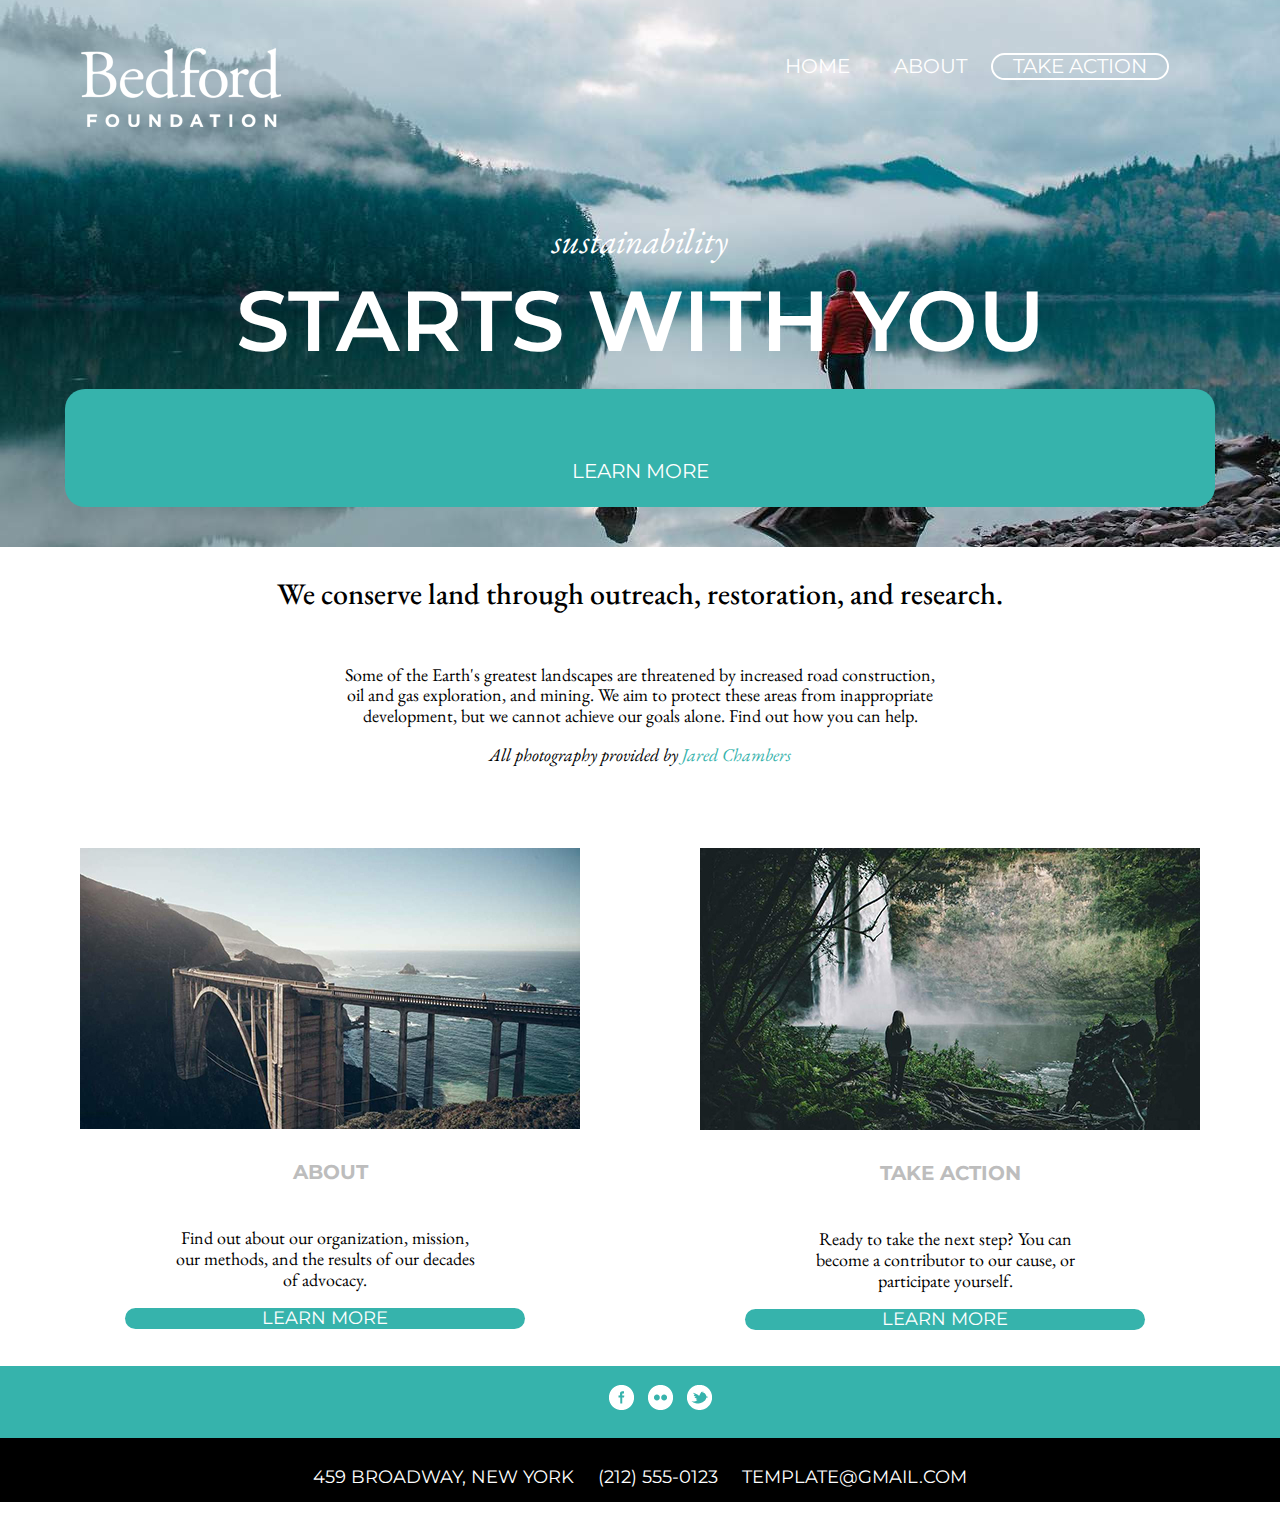
<file: index.html>
<!doctype html>
<html>
<head>
<meta charset="utf-8">
<title>Bedford Foundation &#124; Home</title>
	
	<link href="https://fonts.googleapis.com/css?family=EB+Garamond:400,400i,500,500i,600,600i,700,700i,800,800i&#124;Montserrat:100,100i,200,200i,300,300i,400,400i,500,500i,600,600i,700,700i,800,800i,900,900i&#124;Source+Sans+Pro:200,200i,300,300i,400,400i,600,600i,700,700i,900,900i&display=swap" rel="stylesheet">
	<link rel="stylesheet" type="text/css" href="css/normalize.css">
	<link rel="stylesheet" type="text/css" href="css/main.css">
	
</head>
<body>
	<header id="bg-hero">
		<div class="wrapper">
            <div class="row">
				<div>
                    <h1><img src="img/logo.png" alt="Bedford Foundation"></h1>
				</div>				
                <nav>
                    <ul>
                        <li><a href="#">Home</a></li>
                        <li><a href="about.html">About</a></li> 
                        <li id="btn-nav"><a href="take-action.html">Take Action</a></li>
                    </ul>
                </nav>					
            </div>
            <p><span>sustainability</span><br>Starts with you</p>
            <p class="btn"><a href="about.html">Learn More</a></p>
		</div>	
	</header>	
    <div class="wrapper">
        <p id="page-intro">We conserve land through outreach, restoration, and research.</p>
        <div id="jared">                
            <p>Some of the Earth's greatest landscapes are threatened by increased road construction, oil and gas exploration, and mining. We aim to protect these areas from inappropriate development, but we cannot achieve our goals alone. Find out how you can help.</p>
            <p>All photography provided by <a href="http://jaredchambers.com/" target="_blank"> Jared Chambers</a></p>
        </div>	
        <div class="row">
            <section class="col-1-2">
                <img src="img/about.jpeg" alt="">
                <header><h2>About</h2></header>
                <p>Find out about our organization, mission, our methods, and the results of our decades of advocacy.</p>
                <p class="btn"><a href="about.html">Learn more</a></p>
            </section>
            <section class="col-1-2">
                <img src="img/take-action.jpg" alt="">
                <header><h2>Take Action</h2></header>
                <p>Ready to take the next step? You can become a contributor to our cause, or participate yourself.</p>
                <p class="btn"><a href="take-action.html">Learn more</a></p>
            </section>	
        </div>
    </div>
	<footer id="bg-green">        	
        <div class="wrapper">
            <ul>
                <li><a href="http://www.facebook.com" target="_blank" id="facebook"><span>Facebook</span></a></li>
                <li><a href="http://www.flickr.com" target="_blank" id="flickr"><span>Flickr</span></a></li>
                <li><a href="http://www.twitter.com" target="_blank" id="twitter"><span>Twitter</span></a></li>
            </ul>
        </div>        	
		<div id="bg-black">
            <div class="wrapper">
				<ul>
                   <li> 
                        <a href="https://www.google.com/maps/place/459+Broadway,+New+York,+NY+10013/@40.7208592,-74.00315,17z/data=!3m1!4b1!4m5!3m4!1s0x89c2598bd3fc4031:0x48b829f544b1ce3f!8m2!3d40.7208592!4d-74.0009613" target="_blank">459 Broadway, New York</a>
                    </li>
                    <li>
                        <a href="tel:+12125550123">(212) 555-0123</a>
                    </li>
                    <li>
                        <a href="mailto:template@gmail.com">template@gmail.com</a>
                     </li>
				</ul>	
            </div>
		</div>	
	</footer>
</body>
</html>
</file>
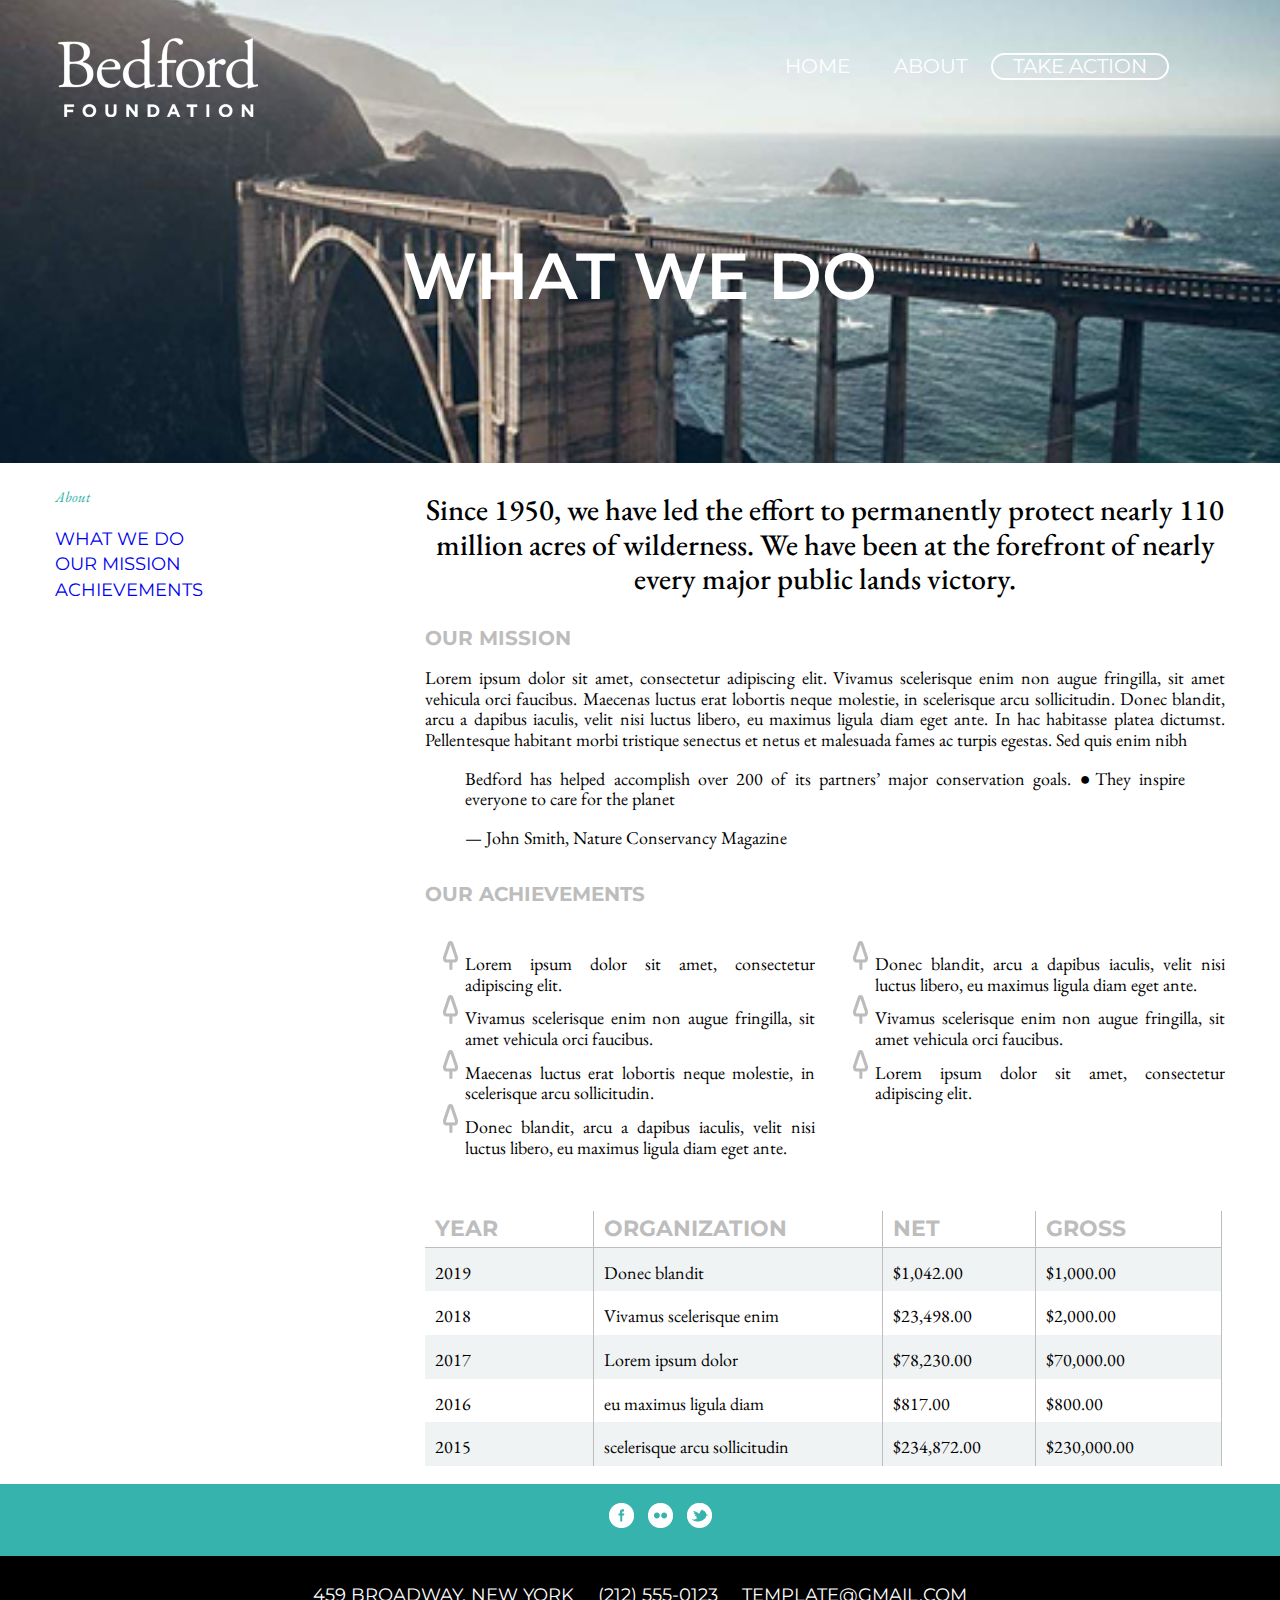
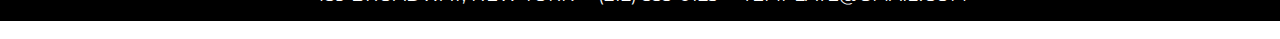
<file: about.html>
<!doctype html>
<html>
<head>
<meta charset="utf-8">
<title>Bedford Foundation &#124; About</title>
	
	<link href="https://fonts.googleapis.com/css?family=EB+Garamond:400,400i,500,500i,600,600i,700,700i,800,800i&#124;Montserrat:100,100i,200,200i,300,300i,400,400i,500,500i,600,600i,700,700i,800,800i,900,900i&#124;Source+Sans+Pro:200,200i,300,300i,400,400i,600,600i,700,700i,900,900i&display=swap" rel="stylesheet">
	<link rel="stylesheet" type="text/css" href="css/normalize.css">
	<link rel="stylesheet" type="text/css" href="css/main.css">
	
	
</head>
<body>		
    <header id="bg-about">
        <div class="wrapper">
            <div class="row">
                <div>
                    <img src="img/logo.png" alt="Bedford Foundation">
                </div>                
                <nav>
                    <ul>
                        <li><a href="index.html">Home</a></li>
                        <li><a href="#">About</a></li> 
                        <li id="btn-nav"><a href="take-action.html">Take Action</a></li>
                    </ul>
                </nav>                	
            </div>
            <h1>What we do</h1>
        </div>	
     </header>
	<div class="wrapper">
		<div class="row">
			<nav class="col-1-3"> 
                <p>About</p>
                <ul>
                  <li><a href="#">What we do</a></li>
                  <li><a href="#mission">Our Mission</a></li> 
                  <li><a href="#achievements">Achievements</a></li> <!-- Heather- be sure to link this properly -->
                </ul>
			</nav>		
            <div class="col-2-3">			
				<p id="page-intro">Since 1950, we have led the effort to permanently protect nearly 110 million acres of wilderness. We have been at the forefront of nearly every major public lands victory. </p>			
                <section id="mission">
                    <header>
                        <h2>Our Mission</h2>
                    </header>
                    <p>Lorem ipsum dolor sit amet, consectetur adipiscing elit. Vivamus scelerisque enim non augue fringilla, sit amet vehicula orci faucibus. Maecenas luctus erat lobortis neque molestie, in scelerisque arcu sollicitudin. Donec blandit, arcu a dapibus iaculis, velit nisi luctus libero, eu maximus ligula diam eget ante. In hac habitasse platea dictumst. Pellentesque habitant morbi tristique senectus et netus et malesuada fames ac turpis egestas. Sed quis enim nibh</p>
                </section>
                <blockquote>
                     <!-- put the " in using :before pseudo selector... like pink circles but with &quot; in the content '' -->
                    <p>Bedford has helped accomplish over 200 of its partners’ major conservation goals. &#9679;They inspire everyone to care for the planet</p>
                    <footer>
                        <p>&mdash; John Smith, Nature Conservancy Magazine </p>
                    </footer>	
                </blockquote>
		   <section id="achievements">
				<div class="row">
					<header>
						<h2>Our Achievements</h2>
					</header>			
                    <div class="col-2-2">
                         <ul>
                            <li>Lorem ipsum dolor sit amet, consectetur adipiscing elit.</li>
                            <li>Vivamus scelerisque enim non augue fringilla, sit amet vehicula orci faucibus.</li>
                            <li>Maecenas luctus erat lobortis neque molestie, in scelerisque arcu sollicitudin.</li>
                            <li>Donec blandit, arcu a dapibus iaculis, velit nisi luctus libero, eu maximus ligula diam eget ante.</li>
                         </ul>					
                    </div>
                    <div class="col-2-2">
                        <ul>
                            <li>Donec blandit, arcu a dapibus iaculis, velit nisi luctus libero, eu maximus ligula diam eget ante.</li>
                            <li>Vivamus scelerisque enim non augue fringilla, sit amet vehicula orci faucibus.</li>
                            <li>Lorem ipsum dolor sit amet, consectetur adipiscing elit.</li>
                        </ul>
                    </div>
				</div>	
			</section>			
            <table>
                <caption>Donations Made by Year</caption>
				<colgroup>
                    <col>
                    <col>
                    <col>
                    <col>
                </colgroup>
                <thead>
					<tr>
                        <th>Year</th>
                        <th>Organization</th>
                        <th>Net</th>
                        <th>Gross</th>
					</tr>	
                </thead>
                <tbody>
                    <tr>
                      <td>2019</td>
                      <td>Donec blandit</td>
                      <td>&#36;1,042.00</td>
                      <td>&#36;1,000.00</td>
                    </tr>
                    <tr>
                      <td>2018</td>
                      <td>Vivamus scelerisque enim</td>
                      <td>&#36;23,498.00</td>
                      <td>&#36;2,000.00</td>
                    </tr>
                    <tr>
                      <td>2017</td>
                      <td>Lorem ipsum dolor</td>
                      <td>&#36;78,230.00</td>
                      <td>&#36;70,000.00</td>
                    </tr>
                    <tr>
                      <td>2016</td>
                      <td>eu maximus ligula diam</td>
                      <td>&#36;817.00</td>
                      <td>&#36;800.00</td>
                    </tr>
                    <tr>
                      <td>2015</td>
                      <td>scelerisque arcu sollicitudin</td>
                      <td>&#36;234,872.00</td>
                      <td>&#36;230,000.00</td>
                    </tr>
                </tbody>
            </table>
        </div>
	  </div>
	</div>	
	<footer id="bg-green">        	
        <div class="wrapper">
            <ul>
                <li><a href="http://www.facebook.com" target="_blank" id="facebook"><span>Facebook</span></a></li>
                <li><a href="http://www.flickr.com" target="_blank" id="flickr"><span>Flickr</span></a></li>
                <li><a href="http://www.twitter.com" target="_blank" id="twitter"><span>Twitter</span></a></li>
            </ul>
        </div>        	
		<div id="bg-black">
            <div class="wrapper">
               <ul>
                   <li> 
                        <a href="https://www.google.com/maps/place/459+Broadway,+New+York,+NY+10013/@40.7208592,-74.00315,17z/data=!3m1!4b1!4m5!3m4!1s0x89c2598bd3fc4031:0x48b829f544b1ce3f!8m2!3d40.7208592!4d-74.0009613" target="_blank">459 Broadway, New York</a>
                    </li>
                    <li>
                        <a href="tel:+12125550123">(212) 555-0123</a>
                    </li>
                    <li>
                        <a href="mailto:template@gmail.com">template@gmail.com</a>
                    </li>
				</ul>
            </div>
		</div>	
	</footer>	
</body>
</html>
</file>
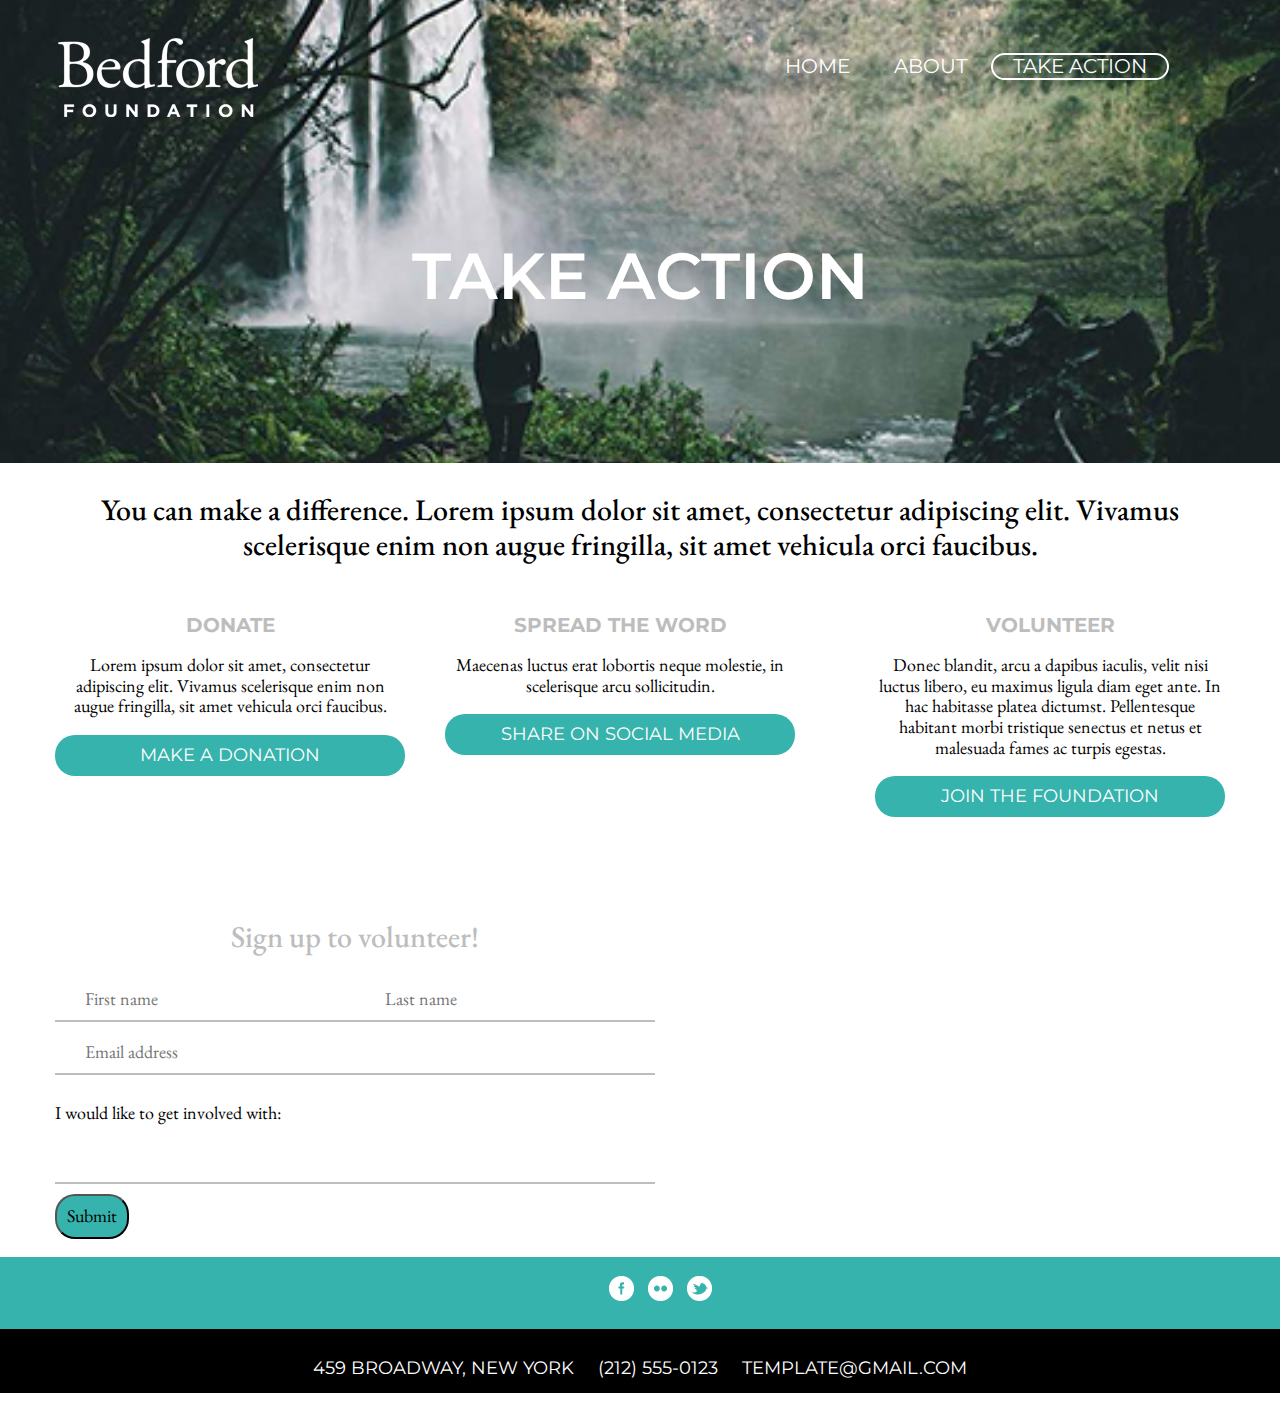
<file: take-action.html>
<!doctype html>
<html>
<head>
<meta charset="utf-8">
<title>Bedford Foundation &#124; Take Action</title>
	
	<link href="https://fonts.googleapis.com/css?family=EB+Garamond:400,400i,500,500i,600,600i,700,700i,800,800i&#124;Montserrat:100,100i,200,200i,300,300i,400,400i,500,500i,600,600i,700,700i,800,800i,900,900i&#124;Source+Sans+Pro:200,200i,300,300i,400,400i,600,600i,700,700i,900,900i&display=swap" rel="stylesheet">
	<link rel="stylesheet" type="text/css" href="css/normalize.css">
	<link rel="stylesheet" type="text/css" href="css/main.css">
	
	
</head>
<body>
    <header id="bg-action">
		<div class="wrapper">
          <div class="row">
              <div>
                    <img src="img/logo.png" alt="Bedford Foundation">
			  </div>              
              <nav>
                  <ul>
                      <li><a href="index.html">Home</a></li>
                      <li><a href="about.html">About</a></li> 
                      <li id="btn-nav"><a href="#">Take Action</a></li>
                  </ul>
              </nav>              	
          </div>
          <h1>Take Action</h1>
		</div>	
    </header>
	<div class="wrapper">
		<div>
			<p id="page-intro">You can make a difference. Lorem ipsum dolor sit amet, consectetur adipiscing elit. Vivamus scelerisque enim non augue fringilla, sit amet vehicula orci faucibus. </p>
		</div>
		<div class="row">
			<section class="col-3-3">
				<header>
					<h2>Donate</h2>
				</header>
				<p>Lorem ipsum dolor sit amet, consectetur adipiscing elit. Vivamus scelerisque enim non augue fringilla, sit amet vehicula orci faucibus.</p>
				<p class="btn"><a href="#" target="_blank">Make a donation</a></p>
			</section>
			<section class="col-3-3">
				<header>
					<h2>Spread the word</h2>
				</header>
				<p>Maecenas luctus erat lobortis neque molestie, in scelerisque arcu sollicitudin.</p>
				<p class="btn"><a href="#" target="_blank">Share on Social Media</a></p> 
			</section>
			<section class="col-3-3">
				<header>
					<h2>Volunteer</h2>
				</header>
				<p> Donec blandit, arcu a dapibus iaculis, velit nisi luctus libero, eu maximus ligula diam eget ante. In hac habitasse platea dictumst. Pellentesque habitant morbi tristique senectus et netus et malesuada fames ac turpis egestas. </p>
				<p class="btn"><a href="#" target="_blank">Join the foundation</a></p> 
			</section>
		</div>	
        <form>            
            <h2>Sign up to volunteer!</h2>			
            <div class="row">
                <div class="form-col">
                    <label for="first-name" class="label">First Name:</label>
                    <input id="first-name" type="text" name="first-name" placeholder="First name">					
                </div>
                <div class="form-col">
                    <label for="last-name" class="label">Last Name:</label>
                    <input id="last-name" type="text" name="last-name" placeholder="Last name">
                </div>
            </div>
			<label for="email" class="label">Email:</label>
			<input type="email" name="email" id="email" placeholder="Email address">
			<div>
                <p>I would like to get involved with:</p><input type="text" list="volunteer" name="volunteer">
                <datalist id="volunteer">
                    <option value="Clean up a local national park"></option>
                    <option value="Teach about conservation"></option>
                    <option value="Donate money"></option>
                    <option value="Host a fundraiser"></option>
                </datalist>
			</div>	
			<button class="btn">Submit</button>
        </form>
	</div>	
    <footer id="bg-green">        	
            <div class="wrapper">
                <ul>
                    <li><a href="http://www.facebook.com" target="_blank" id="facebook"><span>Facebook</span></a></li>
                    <li><a href="http://www.flickr.com" target="_blank" id="flickr"><span>Flickr</span></a></li>
                    <li><a href="http://www.twitter.com" target="_blank" id="twitter"><span>Twitter</span></a></li>
            	</ul>
            </div>        	
		<div id="bg-black">
            <div class="wrapper">
               <ul>
                   <li> 
                        <a href="https://www.google.com/maps/place/459+Broadway,+New+York,+NY+10013/@40.7208592,-74.00315,17z/data=!3m1!4b1!4m5!3m4!1s0x89c2598bd3fc4031:0x48b829f544b1ce3f!8m2!3d40.7208592!4d-74.0009613" target="_blank">459 Broadway, New York</a>
                    </li>
                    <li>
                        <a href="tel:+12125550123">(212) 555-0123</a>
                    </li>
                    <li>
                        <a href="mailto:template@gmail.com">template@gmail.com</a>
                    </li>
				</ul>
            </div>
		</div>	
	</footer>		
</body>
</html>
</file>
<file: css/main.css>
@charset "utf-8";
/* CSS Document */

/*--------------------------------------------------------------
>>> CSS STANDARDS
----------------------------------------------------------------
1. Place in appropriate section
2. Add new sections to the Table of Contents as needed
3. Order properties consistently inside each declaration i.e. alphabetically or by function 
4. Declaration selectors should each occupy a new line
5. Enter one new line between rules
6. Enter more than one new line between categories 
--------------------------------------------------------------*/

/*--------------------------------------------------------------
>>> TABLE OF CONTENTS:
----------------------------------------------------------------
1.0 - Settings: used with preprocessors and contain font, colors definitions, etc.
2.0 - Tools: globally used mixins and functions. Use for preprocessor only.
3.0 - Generic: reset and/or normalize styles, box-sizing definition, etc. 
4.0 - Elements: styling for bare/generic HTML elements 
        - Forms
        - Lists
        - Media
        - Tables
        - Typography: Headings, Paragraphs, Blockquotes, Anchors
5.0 - Objects: class-based selectors which define undecorated design patterns, building blocks
        - Framework
6.0 - Components: specific designed components
        - Buttons
        - Header
        - Navigation 
7.0 - Utilities: utilities and helper classes with ability to override anything which goes before in the triangle, eg. hide helper class
        - Alignment	    
        - Color
        - Size

--------------------------------------------------------------*/

/*--------------------------------------------------------------
3.0 GENERIC
-------------------------------------------------------------- */
* {
	-webkit-box-sizing: border-box;
	-moz-box-sizing: border-box;
	-o-box-sizing: border-box;
	-ms-box-sizing: border-box;
	box-sizing: border-box;
	font-family: 'EB Garamond', serif;
	font-size: 18px;	
}

/* 
font-family: 'Source Sans Pro', sans-serif;
font-family: 'Montserrat', sans-serif; */

/*--------------------------------------------------------------
4.0 - ELEMENTS 
-------------------------------------------------------------- */




/*--------------------------------------------------------------
5.0 OBJECTS 
-------------------------------------------------------------- */

/* -- FRAMEWORK -- */ 
.row {
	overflow: auto;
}

.wrapper {
	width: 1170px;
	margin: 0 auto;
}

/*--------------------------------------------------------------
6.0 COMPONENTS
-------------------------------------------------------------- */


/* HEROES AND TOP NAV */


#bg-hero {
	background-image: url("../img/hero.jpeg");
}

#bg-about {
	background-image: url("../img/about.jpeg")
}

#bg-action {
	background-image: url("../img/take-action.jpg")
}

#bg-hero, #bg-about, #bg-action {
	background-position: center;
	background-repeat: no-repeat;
	background-size: cover;
	
}

nav li {
	display: inline-block;
}

a {
	text-decoration: none;
}

header p, h1, .col-1-2 {
	text-align: center;
}

body > header {
	padding: 35px 0;
}

header .row h1 {
	margin: 10px 0;
	padding: 0;
}

nav a:hover {
	color: #000;
}



/* FONTS */


header a, h1, h2, header p, a, th {
	font-family: 'Montserrat', sans-serif;
	text-transform: uppercase;	
}

header a, h1, header p {
	font-weight: 400;
	font-size: 20px;	
	padding: 15px 10px;
	margin: 5px 10px;
	color: #fff;
}

header p {
	font-size: 85px;
	font-weight: 600;
	
}

header span {	
	font-style: italic;
	font-size: 35px;
	text-transform: lowercase;
	font-weight: 200;
}

h2 {
	font-size: 20px;
}

#page-intro, form > h2 { 
	font-size: 30px;
	font-weight: 500;
}



/* INDEX */


#page-intro, header+div > div:nth-child(2) {
	text-align: center;
}

header+div > div:nth-child(2) {
	padding: 5px 0 60px 0;
	margin: 5px auto;	
}

#jared {
	width: 600px;
}

 header+div > div:nth-child(2) > p:last-child {
	font-style: italic;
}

header+div > div:nth-child(2) > p:last-child a {
	color: #36b3ac;
	font-family: 'EB Garamond', serif;
	text-transform: none;
}

header+div h2, th {
	color: #bdbdbd;	
}

.col-1-2 p {
	width: 400px;
	padding: 0 50px;
	margin-left: 70px;
}

.col-1-2 header {
	padding: 10px 100px;
}


/* ABOUT */


h1 {
	font-size: 65px;
	font-weight: 600;
	margin: 100px 0px;
}

.col-1-3 {
	width: 200px;
	margin-top: 20px;
}

.col-1-3 li {
	display: block;
	text-align: left;
	padding-top: 5px;	
}

.col-1-3 ul {
	padding: 0;
}

.col-1-3 p {
	font-style: italic;
	color: #36b3ac;
	font-size: 15px;
	margin: 5px 0;
}

.col-2-3 {
	width: 800px;
	text-align: justify;
}


.col-2-2 {
	width: 390px;
}

.col-2-2 {
	list-style-image: url("../img/bullet-tree.png");
	list-style-type: circle;
	list-style-position: outside;
}

.col-1-2 {
	width: 550px;	
}

/* -- TABLE ON ABOUT PAGE -- */

caption {
	display: none;
}

table {
	-webkit-border-collapse: collapse;
	-moz-border-collapse: collapse;
	-o-border-collapse: collapse;
	-ms-border-collapse: collapse;
	border-collapse: collapse;
	margin-top: 35px;
}

th {
	padding: 5px 95px 5px 10px;	
	font-size:  22px;
	text-align: left;
}

thead {
	border-bottom: 1px solid #bdbdbd;
}

col {
	border-right: 1px solid #bdbdbd;
	
}

td {
	padding: 15px 20px 8px 10px;
}

tbody tr:nth-child(odd) {
	background-color: #f0f3f4;
}

/* TAKE ACTION */



.col-3-3 {
	width: 350px;	
}

.col-3-3:first-child {
	margin-right: 40px;
}



/* FLOAT */



header .row div, .col-1-2, .col-2-2, .col-1-3, .col-3-3, .form-col { 
	float: left;
}

header nav, .col-1-2:last-child, .col-2-2:last-child, .col-2-3, .col-3-3:last-child, .form-col:last-child { 
	float: right; 
}

header .row div {
	width: 250px;
}

header nav {
	width: 500px; 
}

 
/* -- BUTTONS -- */ 

.btn, #btn-nav:hover {
	-moz-border-radius: 20px;
	-o-border-radius: 20px;
	-ms-border-radius: 20px;
	-webkit-border-radius: 20px;
	border-radius: 20px;	
	text-decoration: none;
	background-color: #36b3ac;
	padding: 10px;
}

.btn > a {
	padding: 20px 10px;
	color: #fff;
}

.btn > a:hover {
	color: #B4EDEA;
}

#btn-nav {
	-moz-border-radius: 20px;
	-o-border-radius: 20px;
	-ms-border-radius: 20px;
	-webkit-border-radius: 20px;
	border-radius: 20px;	
	text-decoration: none;
	border: 2px solid #fff;
}

#btn-nav:hover {
	background-color: #fff;
}

/* --FOOTER-- */

#bg-green {
	background-color: #36b3ac;
}

footer ul {
	list-style-type: none;
}

footer li, footer a {
	display: inline-block;
	padding: 5px;
	margin-top: 7px;
}

footer span {
	display: none;
}

#facebook, #flickr, #twitter {
	width: 25px;
	height: 25px; 
}

#facebook {
	background: url("../img/sprite-fbook.png") no-repeat 0 0; 
}

#flickr {
	background: url("../img/sprite-button.png") no-repeat 0 0;
}

#twitter {
	background: url("../img/sprite-twitter.png") no-repeat 0 0;
}

#bg-green li a:hover {
	background-position: 0 -25px;
}

#bg-black {
	background-color: #000;		
}

#bg-black ul {
	padding: 5px 20px;
}

#bg-black a {
	color:#fff
}

#bg-black a:hover {
	color: #36b3ac;
}

footer ul, #bg-black {
	text-align: center; 
}
/*--------------------------------------------------------------
7.0 UTILITIES
 -------------------------------------------------------------- */

/* -- FORMS -- */


/* HOW TO CENTER THIS? */

form {
	width: 600px;
}

/* why won't the #000 overwrite the grey? */
form > h2 {
	font-family: 'EB Garamond', serif;
	text-transform: none;
	color: #000;
	text-align: center;
}

#first-name, #last-name, form div div {
	display: inline;
}



.label {
	display: none;
}

input {
	padding: 10px 30px;
	margin-bottom: 10px;
	width: 100%;
	border: none;
	border-bottom: 2px solid #bdbdbd; 
}

/* the code below does nothing to revert the style to a border box and idk why */

#volunteer {
	border: 2px solid #bdbdbd;
	border-radius: 4px;
}
</file>
